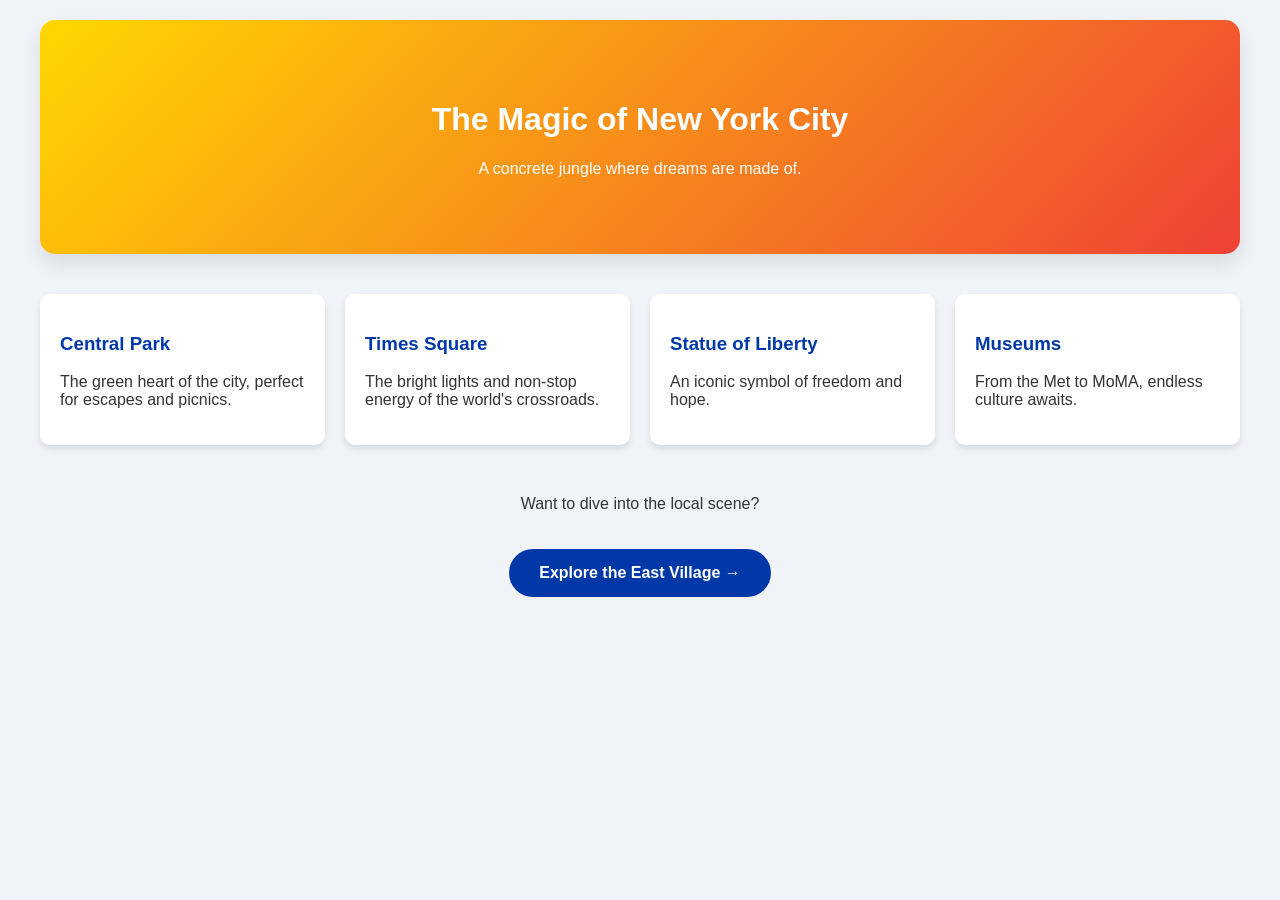
<file: index.html>
<!DOCTYPE html>
<html lang="en">
<head>
    <meta charset="UTF-8">
    <meta name="viewport" content="width=device-width, initial-scale=1.0">
    <title>Best of NYC</title>
    <link rel="stylesheet" href="style.css">
</head>
<body class="nyc-theme">
    <div class="container">
        <header class="hero">
            <h1>The Magic of New York City</h1>
            <p>A concrete jungle where dreams are made of.</p>
        </header>

        <section class="grid">
            <div class="card">
                <h3>Central Park</h3>
                <p>The green heart of the city, perfect for escapes and picnics.</p>
            </div>
            <div class="card">
                <h3>Times Square</h3>
                <p>The bright lights and non-stop energy of the world's crossroads.</p>
            </div>
            <div class="card">
                <h3>Statue of Liberty</h3>
                <p>An iconic symbol of freedom and hope.</p>
            </div>
            <div class="card">
                <h3>Museums</h3>
                <p>From the Met to MoMA, endless culture awaits.</p>
            </div>
        </section>

        <div style="text-align: center; margin-top: 50px;">
            <p>Want to dive into the local scene?</p>
            <a href="east_village.html" class="btn">Explore the East Village &rarr;</a>
        </div>
    </div>

    <script>
        // Small interactivity: Card click effect
        document.querySelectorAll('.card').forEach(card => {
            card.addEventListener('click', () => {
                alert('Exploring ' + card.querySelector('h3').innerText + '...');
            });
        });
    </script>
</body>
</html>
</file>
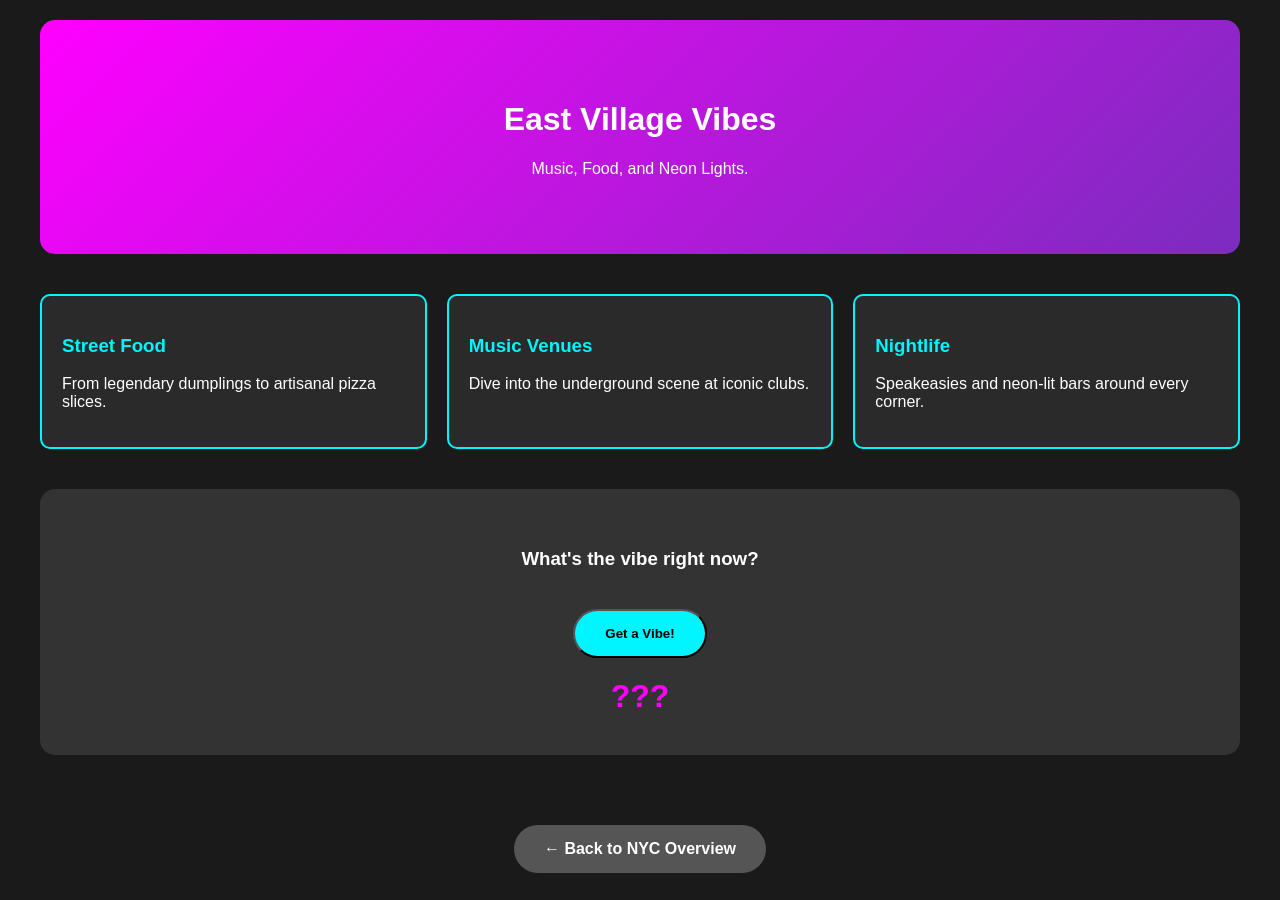
<file: east_village.html>
<!DOCTYPE html>
<html lang="en">
<head>
    <meta charset="UTF-8">
    <meta name="viewport" content="width=device-width, initial-scale=1.0">
    <title>East Village Vibes</title>
    <link rel="stylesheet" href="style.css">
</head>
<body class="ev-theme">
    <div class="container">
        <header class="hero-ev">
            <h1>East Village Vibes</h1>
            <p>Music, Food, and Neon Lights.</p>
        </header>

        <section class="grid">
            <div class="ev-card">
                <h3>Street Food</h3>
                <p>From legendary dumplings to artisanal pizza slices.</p>
            </div>
            <div class="ev-card">
                <h3>Music Venues</h3>
                <p>Dive into the underground scene at iconic clubs.</p>
            </div>
            <div class="ev-card">
                <h3>Nightlife</h3>
                <p>Speakeasies and neon-lit bars around every corner.</p>
            </div>
        </section>

        <div class="interactive-box">
            <h3>What's the vibe right now?</h3>
            <button class="btn" onclick="generateVibe()" style="background: var(--accent-ev); color: #000;">Get a Vibe!</button>
            <div id="vibe-display">???</div>
        </div>

        <div style="text-align: center; margin-top: 50px;">
            <a href="index.html" class="btn" style="background: #555;">&larr; Back to NYC Overview</a>
        </div>
    </div>

    <script>
        function generateVibe() {
            const vibes = ['Electric ⚡', 'Chill ☕', 'Gritty 🎸', 'Groovy 🕺', 'Mysterious 🌙', 'Hungry 🍕'];
            const randomIndex = Math.floor(Math.random() * vibes.length);
            document.getElementById('vibe-display').innerText = vibes[randomIndex];
        }
    </script>
</body>
</html>
</file>
<file: style.css>
:root {
  --primary-nyc: #FFD700; /* Taxi Yellow */
  --secondary-nyc: #0038A8; /* NYPD Blue */
  --accent-nyc: #EF4135; /* Taxi Red/Stoplight */
  --bg-nyc: #f0f4f8;
  --text-nyc: #333;

  --primary-ev: #FF00FF; /* Neon Pink */
  --secondary-ev: #7B2CBF; /* Deep Purple */
  --accent-ev: #00F5FF; /* Cyan */
  --bg-ev: #1a1a1a; /* Dark mode for nightlife */
  --text-ev: #fff;
}

body {
  margin: 0;
  font-family: 'Segoe UI', Tahoma, Geneva, Verdana, sans-serif;
  transition: background-color 0.5s ease;
}

.container {
  max-width: 1200px;
  margin: 0 auto;
  padding: 20px;
}

/* Index Page Styles */
.nyc-theme {
  background-color: var(--bg-nyc);
  color: var(--text-nyc);
}

.hero {
  text-align: center;
  padding: 60px 20px;
  background: linear-gradient(135deg, var(--primary-nyc), var(--accent-nyc));
  color: white;
  border-radius: 15px;
  margin-bottom: 40px;
  box-shadow: 0 10px 20px rgba(0,0,0,0.1);
}

.grid {
  display: grid;
  grid-template-columns: repeat(auto-fit, minmax(250px, 1fr));
  gap: 20px;
}

.card {
  background: white;
  padding: 20px;
  border-radius: 10px;
  box-shadow: 0 4px 6px rgba(0,0,0,0.1);
  transition: transform 0.3s ease, box-shadow 0.3s ease;
  cursor: pointer;
}

.card:hover {
  transform: translateY(-10px);
  box-shadow: 0 15px 30px rgba(0,0,0,0.2);
}

.card h3 {
  color: var(--secondary-nyc);
}

.btn {
  display: inline-block;
  padding: 15px 30px;
  background-color: var(--secondary-nyc);
  color: white;
  text-decoration: none;
  border-radius: 30px;
  font-weight: bold;
  margin-top: 20px;
  transition: background 0.3s;
}

.btn:hover {
  background-color: var(--accent-nyc);
}

/* East Village Styles */
.ev-theme {
  background-color: var(--bg-ev);
  color: var(--text-ev);
}

.hero-ev {
  text-align: center;
  padding: 60px 20px;
  background: linear-gradient(135deg, var(--primary-ev), var(--secondary-ev));
  color: white;
  border-radius: 15px;
  margin-bottom: 40px;
}

.ev-card {
  background: #2a2a2a;
  border: 2px solid var(--accent-ev);
  padding: 20px;
  border-radius: 10px;
  transition: all 0.3s ease;
}

.ev-card:hover {
  background: var(--secondary-ev);
  transform: scale(1.05);
}

.ev-card h3 {
  color: var(--accent-ev);
}

.interactive-box {
  text-align: center;
  padding: 40px;
  background: #333;
  border-radius: 15px;
  margin-top: 40px;
}

#vibe-display {
  font-size: 2rem;
  margin-top: 20px;
  font-weight: bold;
  color: var(--primary-ev);
}
</file>
